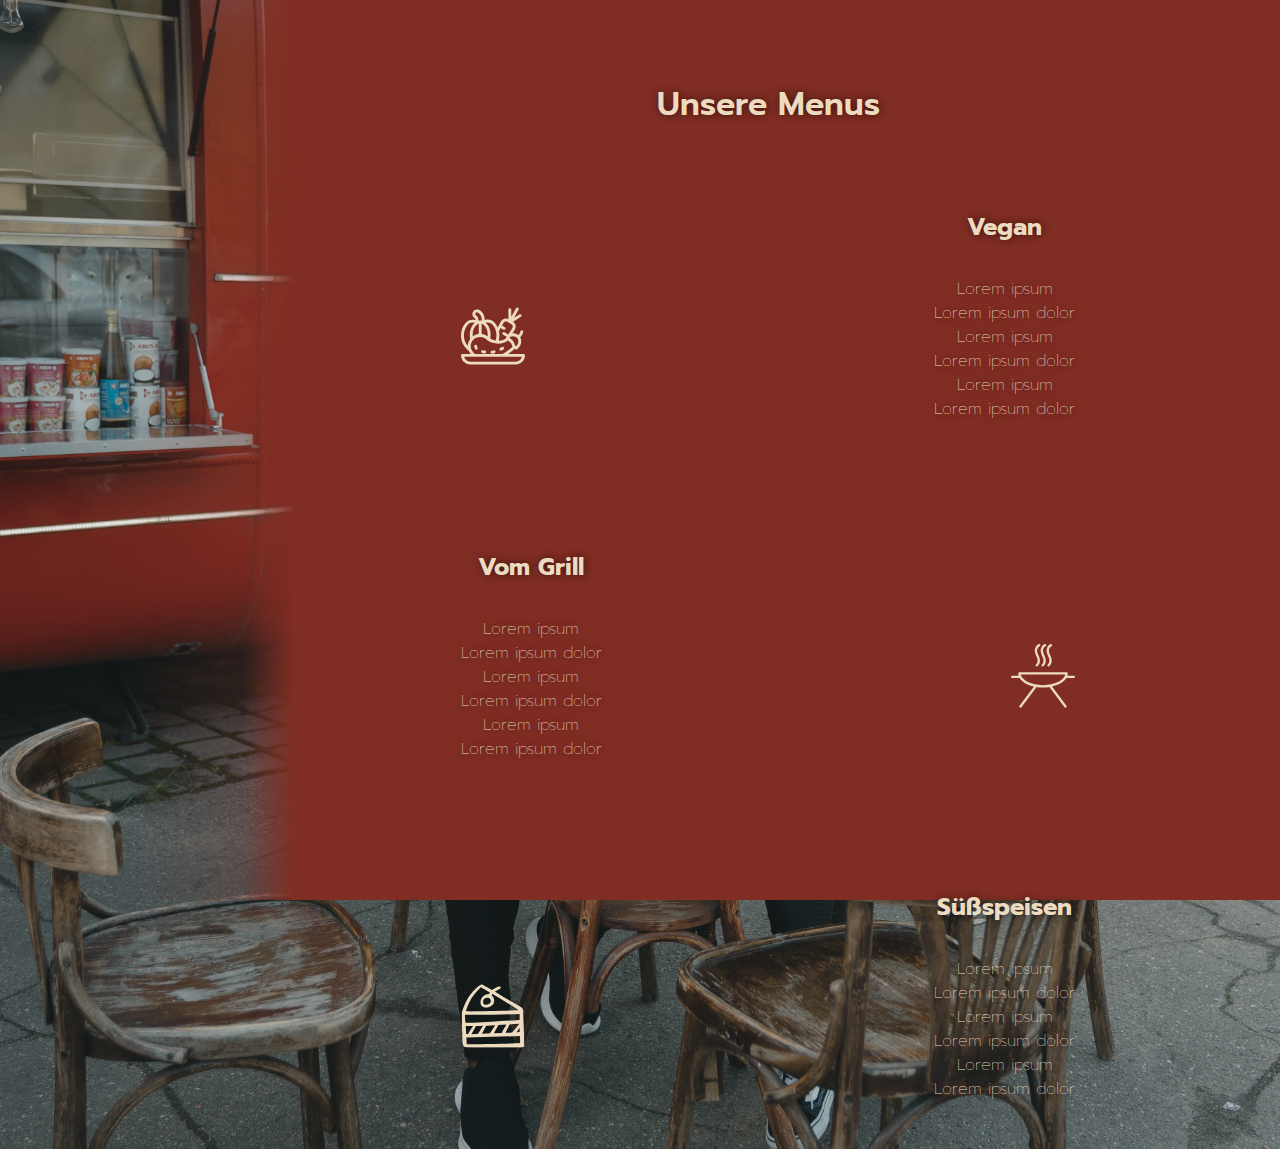
<file: menu.html>
<!DOCTYPE html>
<html lang="en">
<head>
    <meta charset="UTF-8">
    <meta name="viewport" content="width=device-width, initial-scale=1.0">
    <link rel="preconnect" href="https://fonts.googleapis.com">
    <link rel="preconnect" href="https://fonts.gstatic.com" crossorigin>
    <link href="https://fonts.googleapis.com/css2?family=Prompt:ital,wght@0,100;0,300;1,600&display=swap" rel="stylesheet">
    <link rel="stylesheet" type="text/css" href="styles/main.css">
    <link rel="stylesheet" type="text/css" href="styles/menu.css">
    <title>PYC-Menus</title>
</head>
<body>
    <div class="menus-container">
        <h1 class="main-heading">Unsere Menus</h1>
        <div class="vegan-food-row">
            <div class="svg-column">
                <img class="vegan-svg" src="images/vegetables-pumpkin-svgrepo-com.svg">
            </div>
            <div class="text-column">
                <a href="kontakt.html" class="subheading"><h2 class="subheading-text">Vegan</h2></a>
                <p><span class="menu-text">Lorem ipsum</span></p>
                <p><span class="menu-text">Lorem ipsum dolor</span></p>
                <p><span class="menu-text">Lorem ipsum</span></p>
                <p><span class="menu-text">Lorem ipsum dolor</span></p>
                <p><span class="menu-text">Lorem ipsum</span></p>
                <p><span class="menu-text">Lorem ipsum dolor</span></p>
                
            </div>
        </div>
        <div class="grill-food-row">
            <div class="text-column">
                <a href="kontakt.html" class="subheading"><h2 class="subheading-text">Vom Grill</h2></a>
                <p><span class="menu-text">Lorem ipsum</span></p>
                <p><span class="menu-text">Lorem ipsum dolor</span></p>
                <p><span class="menu-text">Lorem ipsum</span></p>
                <p><span class="menu-text">Lorem ipsum dolor</span></p>
                <p><span class="menu-text">Lorem ipsum</span></p>
                <p><span class="menu-text">Lorem ipsum dolor</span></p>
            </div>    
            <div class="svg-column">
                <img class="grill-svg" src="images/grill-svgrepo-com.svg">
            </div>
                
        </div>
        <div class="sweet-food-row">
            <div class="svg-column">
                <img class="sweet-svg" src="images/cake-svgrepo-com.svg">
            </div>
            <div class="text-column">
                <a href="kontakt.html" class="subheading"><h2 class="subheading-text">Süßspeisen</h2></a>
                <p><span class="menu-text">Lorem ipsum</span></p>
                <p><span class="menu-text">Lorem ipsum dolor</span></p>
                <p><span class="menu-text">Lorem ipsum</span></p>
                <p><span class="menu-text">Lorem ipsum dolor</span></p>
                <p><span class="menu-text">Lorem ipsum</span></p>
                <p><span class="menu-text">Lorem ipsum dolor</span></p>
                
            </div>  
        </div>
    </div>
</body>
</html>
</file>
<file: styles/main.css>
* {
    margin: 0;
    padding: 0;
    box-sizing: border-box;
}
</file>
<file: styles/menu.css>
html {
    font-family: 'Prompt', sans-serif;
    height: 100%;
    color: rgb(237, 219, 192);
    text-shadow: rgba(0, 0, 0, 0.6) 1px 0 8px;
    background-image: linear-gradient(to right, rgba(128,45,35, 0) 10%, rgba(128,45,35, 0.2) 19%, rgba(128,45,35, 0.4) 20%, rgba(128,45,35, 1.3) 23%, rgba(128,45,35, 1.4) 100%), url("../images/pexels-tima-miroshnichenko-5794344.jpg");
    background-size: cover;
    background-position: center center;
    background-repeat: no-repeat;
    background-attachment: fixed;
}


.main-heading {
    font-weight: 600;
    margin-bottom: 5rem;
}

.menus-container {
    text-align: center;
    width: 80%;
    height: 100%;
    margin: 5rem 0 auto;
    position: absolute;
    top: 0;
    right: 0;
    flex-direction: column; 
    justify-content: center; 
    align-items: center; 
}

.vegan-food-row,
.sweet-food-row,
.grill-food-row {
  margin-top: 5rem;
  display: flex;
  flex-direction: row;
  justify-content: space-around;
  align-items: center; 
}

.svg-column {
    flex-basis: 4rem;
}

.vegan-svg,
.grill-svg,
.sweet-svg {
    width: 100%;
}


.text-column {
    margin-bottom: 3rem;
}

.subheading-text {
    margin-bottom: 2rem;
}

.subheading {
    text-decoration: none;
    color: rgb(237, 219, 192);
    margin-bottom: 10rem;
    font-family: 'Prompt', sans-serif;
}

.menu-text {
    font-weight: 100;
}
</file>
